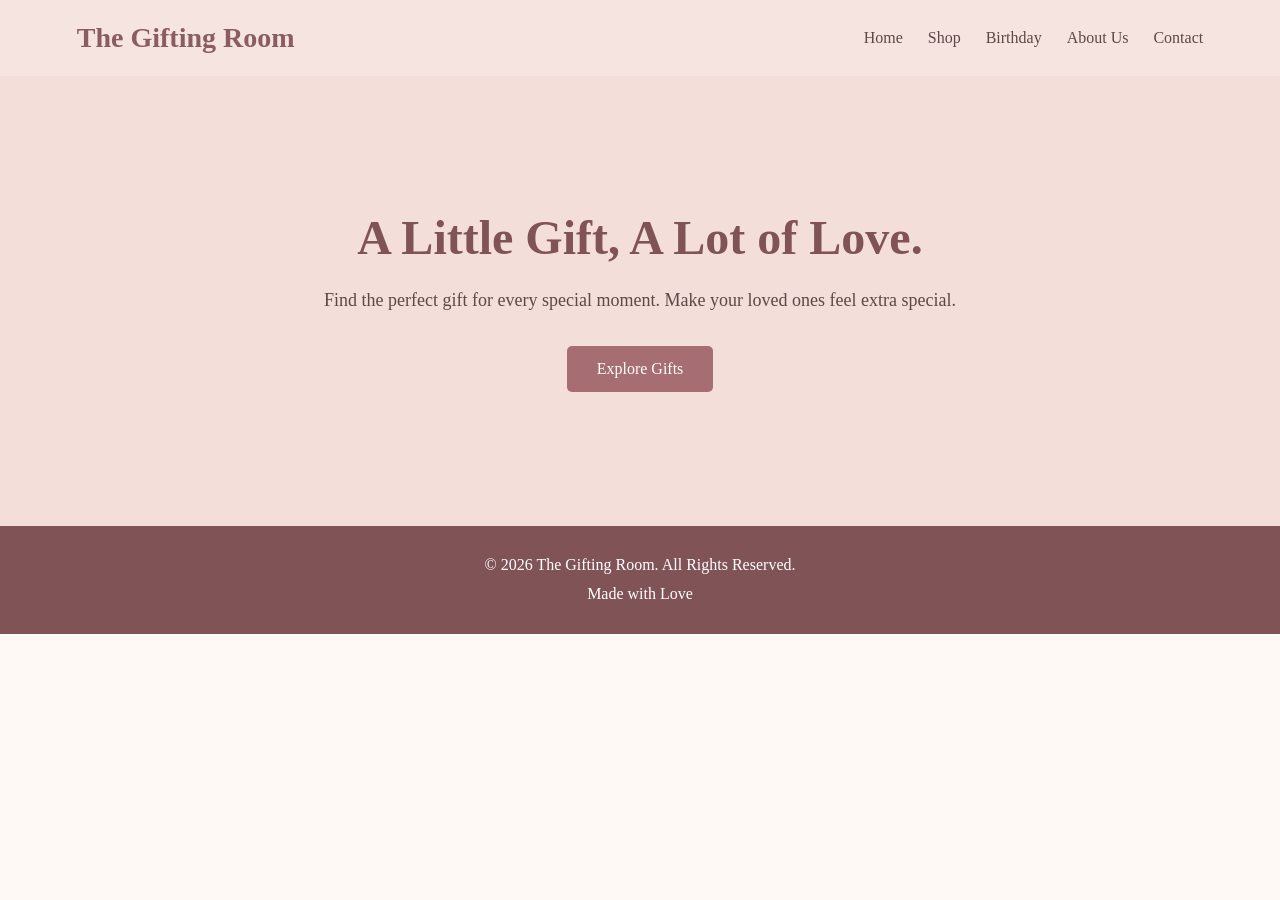
<file: index.html>
<!DOCTYPE html>
<html lang="en">
<head>
    <meta charset="UTF-8">
    <meta name="viewport" content="width=device-width, initial-scale=1.0">
    <title>The Gifting Room</title>
    <link rel="stylesheet" href="style.css">
</head>

<body>

    <header>
        <div class="logo">
            The Gifting Room
        </div>

        <nav>
            <a href="index.html">Home</a>
            <a href="shop.html">Shop</a>
            <a href="birthday.html">Birthday</a>
            <a href="about.html">About Us</a>
            <a href="contact.html">Contact</a>
        </nav>
    </header>

    <section class="hero">
        <h1>A Little Gift, A Lot of Love.</h1>

        <p>
            Find the perfect gift for every special moment.
            Make your loved ones feel extra special.
        </p>

        <a href="shop.html" class="shop-btn">
            Explore Gifts
        </a>
    </section>

    <footer>
        <p>© 2026 The Gifting Room. All Rights Reserved.</p>
        <p>Made with Love </p>
    </footer>

</body>
</html>
</file>
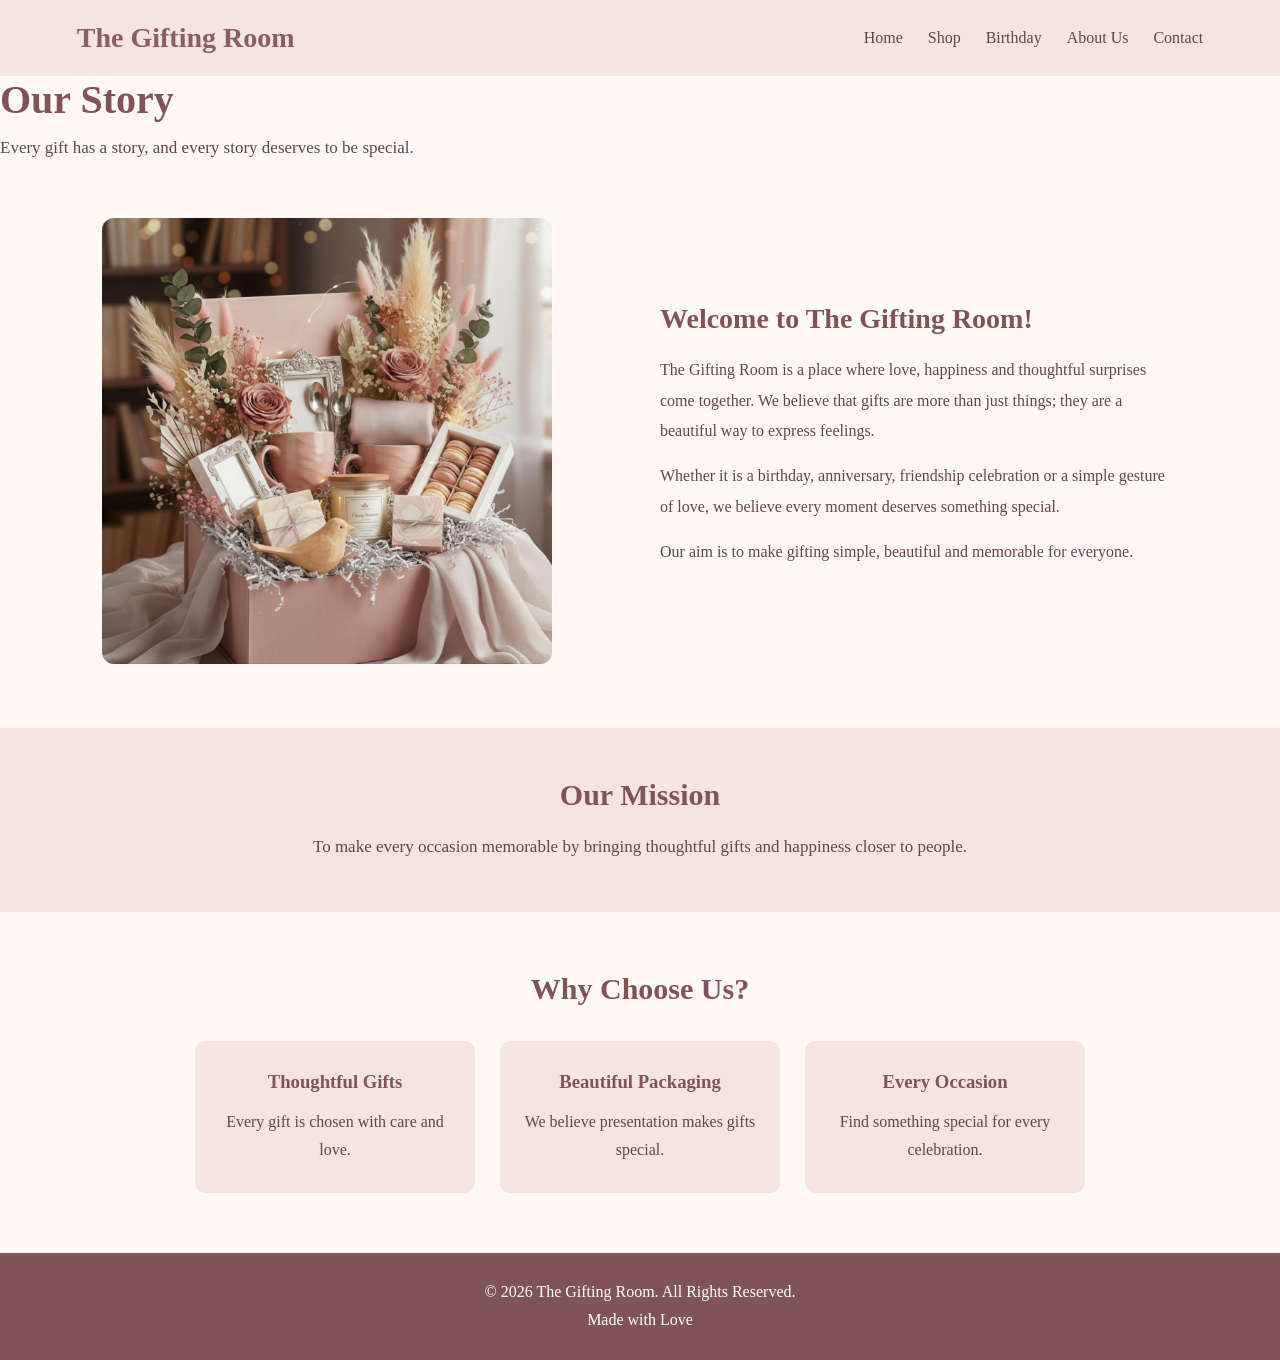
<file: about.html>
<!DOCTYPE html>
<html lang="en">
<head>
    <meta charset="UTF-8">
    <meta name="viewport" content="width=device-width, initial-scale=1.0">
    <title>About Us - The Gifting Room</title>
    <link rel="stylesheet" href="style.css">
</head>

<body>

    <header>
        <div class="logo">The Gifting Room</div>

        <nav>
            <a href="index.html">Home</a>
            <a href="shop.html">Shop</a>
            <a href="birthday.html">Birthday</a>
            <a href="about.html">About Us</a>
            <a href="contact.html">Contact</a>
        </nav>
    </header>

    <section class="about-heading">
        <h1>Our Story</h1>
        <p>Every gift has a story, and every story deserves to be special.</p>
    </section>

    <section class="about-content">

        <div class="about-image">
            <img src="image/beautiful gift arrangement.jpeg" alt="Beautiful gift arrangement">
        </div>

        <div class="about-text">
            <h2>Welcome to The Gifting Room!</h2>

            <p>
                The Gifting Room is a place where love,
                happiness and thoughtful surprises come together.
                We believe that gifts are more than just things;
                they are a beautiful way to express feelings.
            </p>

            <p>
                Whether it is a birthday, anniversary,
                friendship celebration or a simple gesture
                of love, we believe every moment deserves
                something special.
            </p>

            <p>
                Our aim is to make gifting simple, beautiful
                and memorable for everyone.
            </p>
        </div>

    </section>

    <section class="mission">
        <h2>Our Mission</h2>

        <p>
            To make every occasion memorable by bringing
            thoughtful gifts and happiness closer to people.
        </p>
    </section>

    <section class="why-us">
        <h2>Why Choose Us?</h2>

        <div class="why-container">

            <div class="why-card">
                <h3>Thoughtful Gifts</h3>
                <p>Every gift is chosen with care and love.</p>
            </div>

            <div class="why-card">
                <h3>Beautiful Packaging</h3>
                <p>We believe presentation makes gifts special.</p>
            </div>

            <div class="why-card">
                <h3>Every Occasion</h3>
                <p>Find something special for every celebration.</p>
            </div>

        </div>
    </section>

    <footer>
        <p>© 2026 The Gifting Room. All Rights Reserved.</p>
        <p>Made with Love </p>
    </footer>

</body>
</html>
</file>
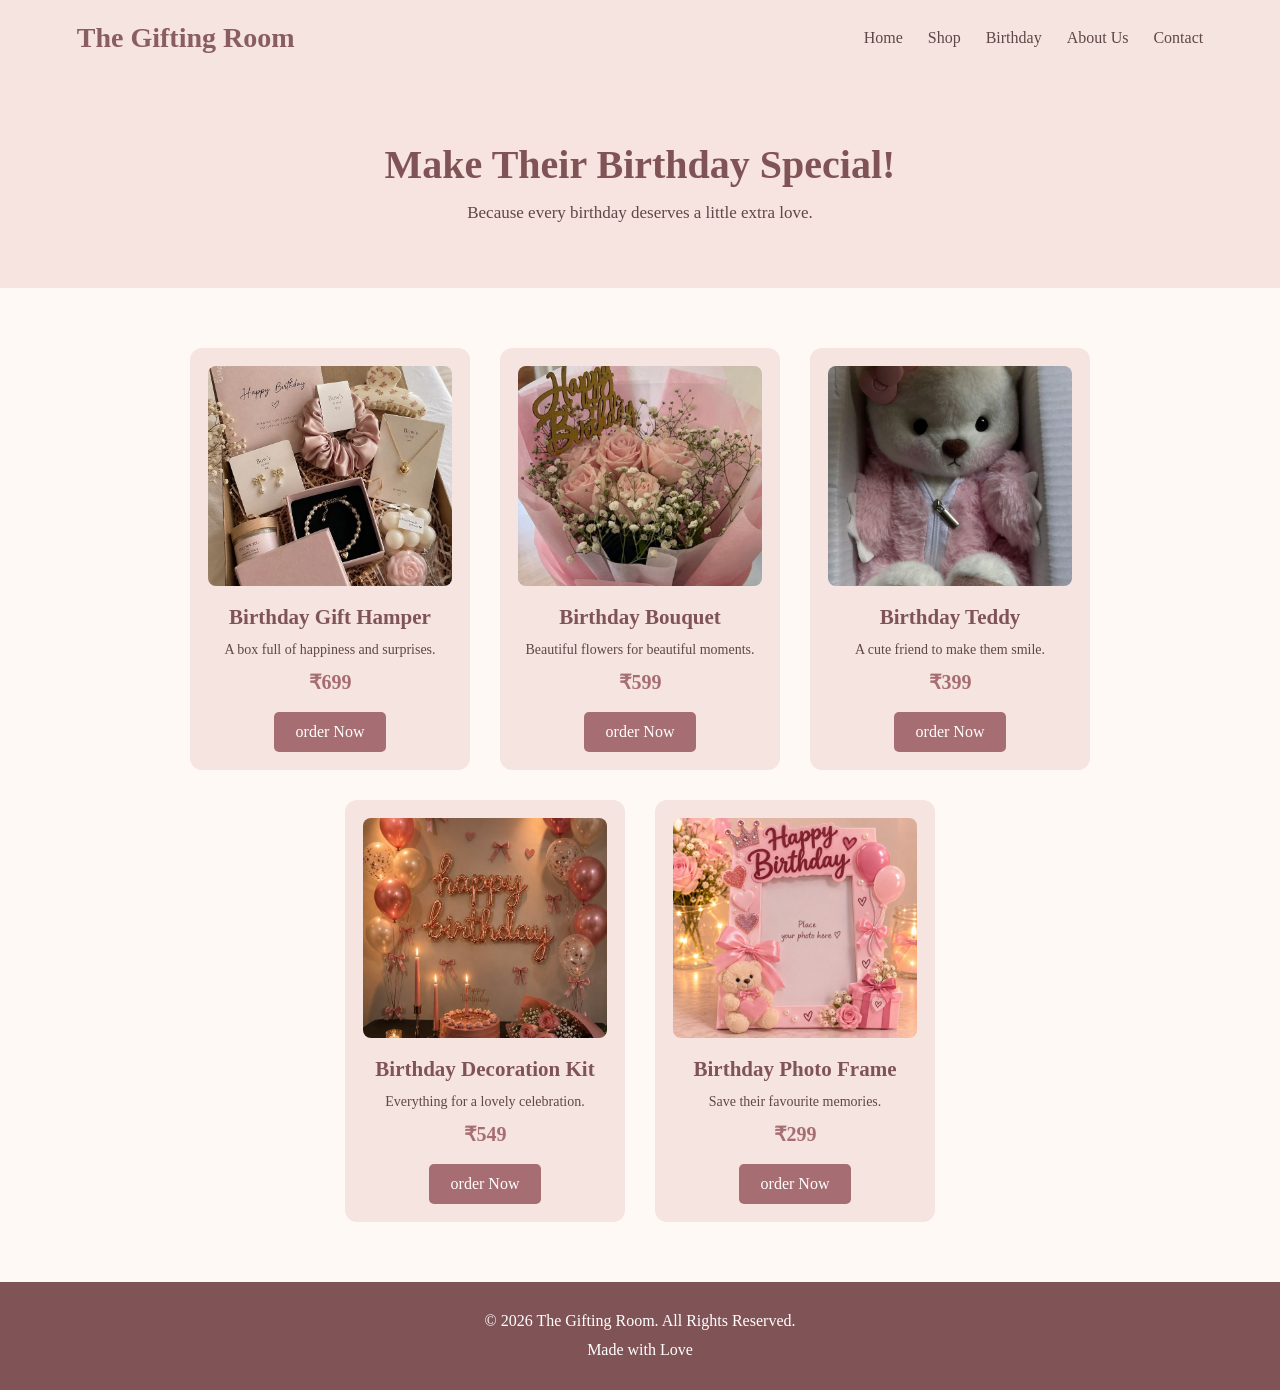
<file: birthday.html>
<!DOCTYPE html>
<html lang="en">
<head>
    <meta charset="UTF-8">
    <meta name="viewport" content="width=device-width, initial-scale=1.0">
    <title>Birthday Gifts - The Gifting Room</title>
    <link rel="stylesheet" href="style.css">
</head>

<body>

    <header>
        <div class="logo">The Gifting Room</div>

        <nav>
            <a href="index.html">Home</a>
            <a href="shop.html">Shop</a>
            <a href="birthday.html">Birthday</a>
            <a href="about.html">About Us</a>
            <a href="contact.html">Contact</a>
        </nav>
    </header>

    <section class="birthday-heading">
        <h1>Make Their Birthday Special!</h1>
        <p>Because every birthday deserves a little extra love.</p>
    </section>

    <section class="products">

        <div class="product-card">
            <img src="image/Birthday Gift Hamper.jpeg" alt="Birthday Gift Hamper">
            <h3>Birthday Gift Hamper</h3>
            <p>A box full of happiness and surprises.</p>
            <h4>₹699</h4>
            <a href="contact.html" class="product-btn">order Now</a>
        </div>

        <div class="product-card">
            <img src="image/Birthday Bouquet.jpeg" alt="Birthday Flowers">
            <h3>Birthday Bouquet</h3>
            <p>Beautiful flowers for beautiful moments.</p>
            <h4>₹599</h4>
            <a href="contact.html" class="product-btn">order Now</a>
        </div>

        <div class="product-card">
            <img src="image/Birthday Teddy.jpeg" alt="Birthday Teddy">
            <h3>Birthday Teddy</h3>
            <p>A cute friend to make them smile.</p>
            <h4>₹399</h4>
            <a href="contact.html" class="product-btn">order Now</a>
        </div>

        <div class="product-card">
            <img src="image/Birthday Decoration Kit.jpeg" alt="Birthday Decoration">
            <h3>Birthday Decoration Kit</h3>
            <p>Everything for a lovely celebration.</p>
            <h4>₹549</h4>
            <a href="contact.html" class="product-btn">order Now</a>
        </div>

        <div class="product-card">
            <img src="image/Birthday Photo Frame.jpeg" alt="Birthday Photo Frame">
            <h3>Birthday Photo Frame</h3>
            <p>Save their favourite memories.</p>
            <h4>₹299</h4>
            <a href="contact.html" class="product-btn">order Now</a>
        </div>

    </section>

    <footer>
        <p>© 2026 The Gifting Room. All Rights Reserved.</p>
        <p>Made with Love </p>
    </footer>

</body>
</html>
</file>
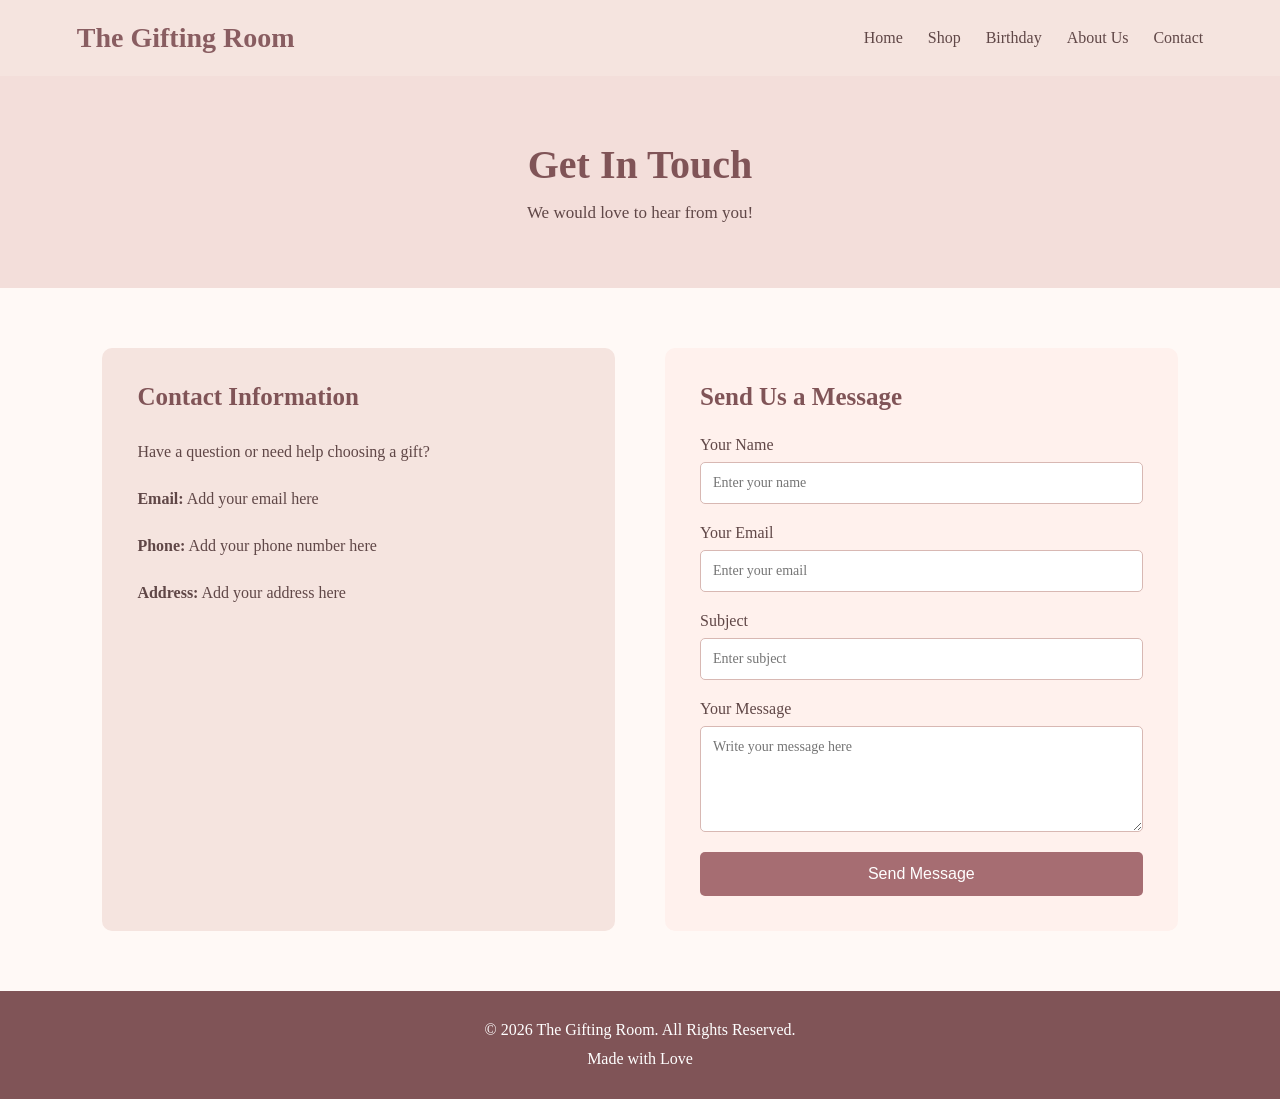
<file: contact.html>
<!DOCTYPE html>
<html lang="en">
<head>
    <meta charset="UTF-8">
    <meta name="viewport" content="width=device-width, initial-scale=1.0">
    <title>Contact Us - The Gifting Room</title>
    <link rel="stylesheet" href="style.css">
</head>

<body>

    <header>
        <div class="logo">The Gifting Room</div>

        <nav>
            <a href="index.html">Home</a>
            <a href="shop.html">Shop</a>
            <a href="birthday.html">Birthday</a>
            <a href="about.html">About Us</a>
            <a href="contact.html">Contact</a>
        </nav>
    </header>

    <section class="contact-heading">
        <h1>Get In Touch</h1>
        <p>We would love to hear from you!</p>
    </section>

    <section class="contact-section">

        <div class="contact-info">
            <h2>Contact Information</h2>

            <p>Have a question or need help choosing a gift?</p>

            <p><strong>Email:</strong> Add your email here</p>

            <p><strong>Phone:</strong> Add your phone number here</p>

            <p><strong>Address:</strong> Add your address here</p>
        </div>

        <div class="contact-form">
            <h2>Send Us a Message</h2>

            <form>
                <label>Your Name</label>
                <input type="text" placeholder="Enter your name" required>

                <label>Your Email</label>
                <input type="email" placeholder="Enter your email" required>

                <label>Subject</label>
                <input type="text" placeholder="Enter subject">

                <label>Your Message</label>
                <textarea rows="5" placeholder="Write your message here"></textarea>

                <button type="submit">Send Message</button>
            </form>
        </div>

    </section>

    <footer>
        <p>© 2026 The Gifting Room. All Rights Reserved.</p>
        <p>Made with Love </p>
    </footer>

</body>
</html>
</file>
<file: style.css>
* {
    margin: 0;
    padding: 0;
    box-sizing: border-box;
}

body {
    font-family: Georgia, serif;
    background-color: #fff9f6;
    color: #604747;
}

header {
    background-color: #f5e4df;
    padding: 22px 6%;
    display: flex;
    justify-content: space-between;
    align-items: center;
}

.logo {
    font-size: 28px;
    font-weight: bold;
    color: #895d61;
}

nav {
    display: flex;
    gap: 25px;
}

nav a {
    text-decoration: none;
    color: #604747;
    font-size: 16px;
    transition: 0.3s;
}

nav a:hover {
    color: #c47b83;
}

.hero {
    min-height: 450px;
    background-color: #f3deda;
    display: flex;
    flex-direction: column;
    justify-content: center;
    align-items: center;
    text-align: center;
    padding: 40px 20px;
}

.hero h1 {
    font-size: 48px;
    color: #805457;
    margin-bottom: 20px;
}

.hero p {
    font-size: 18px;
    line-height: 1.7;
    margin-bottom: 30px;
}

.shop-btn {
    background-color: #a66d72;
    color: white;
    padding: 14px 30px;
    text-decoration: none;
    border-radius: 5px;
    transition: 0.3s;
}

.shop-btn:hover {
    background-color: #805457;
}

.categories {
    padding: 60px 6%;
    text-align: center;
}

.categories h2 {
    font-size: 32px;
    margin-bottom: 35px;
    color: #805457;
}

.category-container {
    display: flex;
    justify-content: center;
    gap: 25px;
    flex-wrap: wrap;
}

.category-card {
    background-color: #f5e4df;
    width: 240px;
    padding: 15px;
    border-radius: 10px;
    transition: 0.3s;
}

.category-card:hover {
    transform: translateY(-8px);
}

.category-card img {
    width: 100%;
    height: 190px;
    object-fit: cover;
    border-radius: 8px;
}

.category-card h3 {
    margin-top: 15px;
    font-size: 19px;
    color: #805457;
}

footer {
    background-color: #805457;
    color: white;
    text-align: center;
    padding: 25px;
    line-height: 1.8;
}

@media (max-width: 768px) {
    header {
        flex-direction: column;
        gap: 20px;
    }

    nav {
        justify-content: center;
        flex-wrap: wrap;
        gap: 15px;
    }

    .hero h1 {
        font-size: 34px;
    }

    .category-card {
        width: 100%;
        max-width: 300px;
    }
}

.shop-heading {
    text-align: center;
    padding: 60px 20px;
    background-color: #f3deda;
}

.shop-heading h1 {
    font-size: 38px;
    color: #805457;
    margin-bottom: 15px;
}

.shop-heading p {
    font-size: 17px;
}

.products {
    display: flex;
    justify-content: center;
    flex-wrap: wrap;
    gap: 30px;
    padding: 60px 6%;
}

.product-card {
    width: 280px;
    background-color: #f5e4df;
    padding: 18px;
    border-radius: 12px;
    text-align: center;
    transition: 0.3s;
}

.product-card:hover {
    transform: translateY(-8px);
    box-shadow: 0 8px 20px rgba(100, 60, 60, 0.15);
}

.product-card img {
    width: 100%;
    height: 220px;
    object-fit: cover;
    border-radius: 8px;
}

.product-card h3 {
    margin-top: 15px;
    color: #805457;
    font-size: 21px;
}

.product-card p {
    margin: 12px 0;
    font-size: 14px;
}

.product-card h4 {
    color: #a66d72;
    font-size: 20px;
    margin-bottom: 18px;
}

.product-btn {
    display: inline-block;
    background-color: #a66d72;
    color: white;
    text-decoration: none;
    padding: 11px 22px;
    border-radius: 5px;
    transition: 0.3s;
}

.product-btn:hover {
    background-color: #805457;
}

.birthday-heading {
    text-align: center;
    padding: 65px 20px;
    background-color: #f7e3df;
}

.birthday-heading h1 {
    font-size: 40px;
    color: #805457;
    margin-bottom: 15px;
}

.birthday-heading p {
    font-size: 17px;
    color: #604747;
}


.about-heading h1 {
    font-size: 40px;
    color: #805457;
    margin-bottom: 15px;
}

.about-heading p {
    font-size: 17px;
}

.about-content {
    display: flex;
    align-items: center;
    justify-content: center;
    gap: 40px;
    padding: 60px 8%;
}

.about-image {
    flex: 1;
}

.about-image img {
    width: 100%;
    max-width: 450px;
    border-radius: 12px;
}

.about-text {
    flex: 1;
}

.about-text h2 {
    color: #805457;
    font-size: 28px;
    margin-bottom: 20px;
}

.about-text p {
    font-size: 16px;
    line-height: 1.9;
    margin-bottom: 15px;
}

.mission {
    background-color: #f5e4df;
    text-align: center;
    padding: 50px 20px;
}

.mission h2 {
    color: #805457;
    font-size: 30px;
    margin-bottom: 20px;
}

.mission p {
    font-size: 17px;
    line-height: 1.8;
    max-width: 700px;
    margin: auto;
}

.why-us {
    text-align: center;
    padding: 60px 6%;
}

.why-us h2 {
    color: #805457;
    font-size: 30px;
    margin-bottom: 35px;
}

.why-container {
    display: flex;
    justify-content: center;
    gap: 25px;
    flex-wrap: wrap;
}

.why-card {
    background-color: #f5e4df;
    padding: 30px 20px;
    width: 280px;
    border-radius: 10px;
}

.why-card h3 {
    color: #805457;
    margin-bottom: 15px;
}

.why-card p {
    line-height: 1.7;
}

@media (max-width: 768px) {
    .about-content {
        flex-direction: column;
    }

    .about-image img {
        max-width: 100%;
    }
}

.contact-heading {
    text-align: center;
    padding: 65px 20px;
    background-color: #f3deda;
}

.contact-heading h1 {
    font-size: 40px;
    color: #805457;
    margin-bottom: 15px;
}

.contact-heading p {
    font-size: 17px;
}

.contact-section {
    display: flex;
    justify-content: center;
    gap: 50px;
    padding: 60px 8%;
}

.contact-info {
    flex: 1;
    background-color: #f5e4df;
    padding: 35px;
    border-radius: 10px;
}

.contact-info h2,
.contact-form h2 {
    color: #805457;
    font-size: 25px;
    margin-bottom: 25px;
}

.contact-info p {
    font-size: 16px;
    line-height: 2;
    margin-bottom: 15px;
}

.contact-form {
    flex: 1;
    padding: 35px;
    background-color: #fff1ed;
    border-radius: 10px;
}

.contact-form form {
    display: flex;
    flex-direction: column;
}

.contact-form label {
    margin-bottom: 8px;
    color: #604747;
}

.contact-form input,
.contact-form textarea {
    padding: 12px;
    margin-bottom: 20px;
    border: 1px solid #d8b8b3;
    border-radius: 5px;
    font-family: Georgia, serif;
    font-size: 14px;
}

.contact-form button {
    background-color: #a66d72;
    color: white;
    padding: 13px;
    border: none;
    border-radius: 5px;
    font-size: 16px;
    cursor: pointer;
    transition: 0.3s;
}

.contact-form button:hover {
    background-color: #805457;
}

@media (max-width: 768px) {
    .contact-section {
        flex-direction: column;
    }
}
</file>
